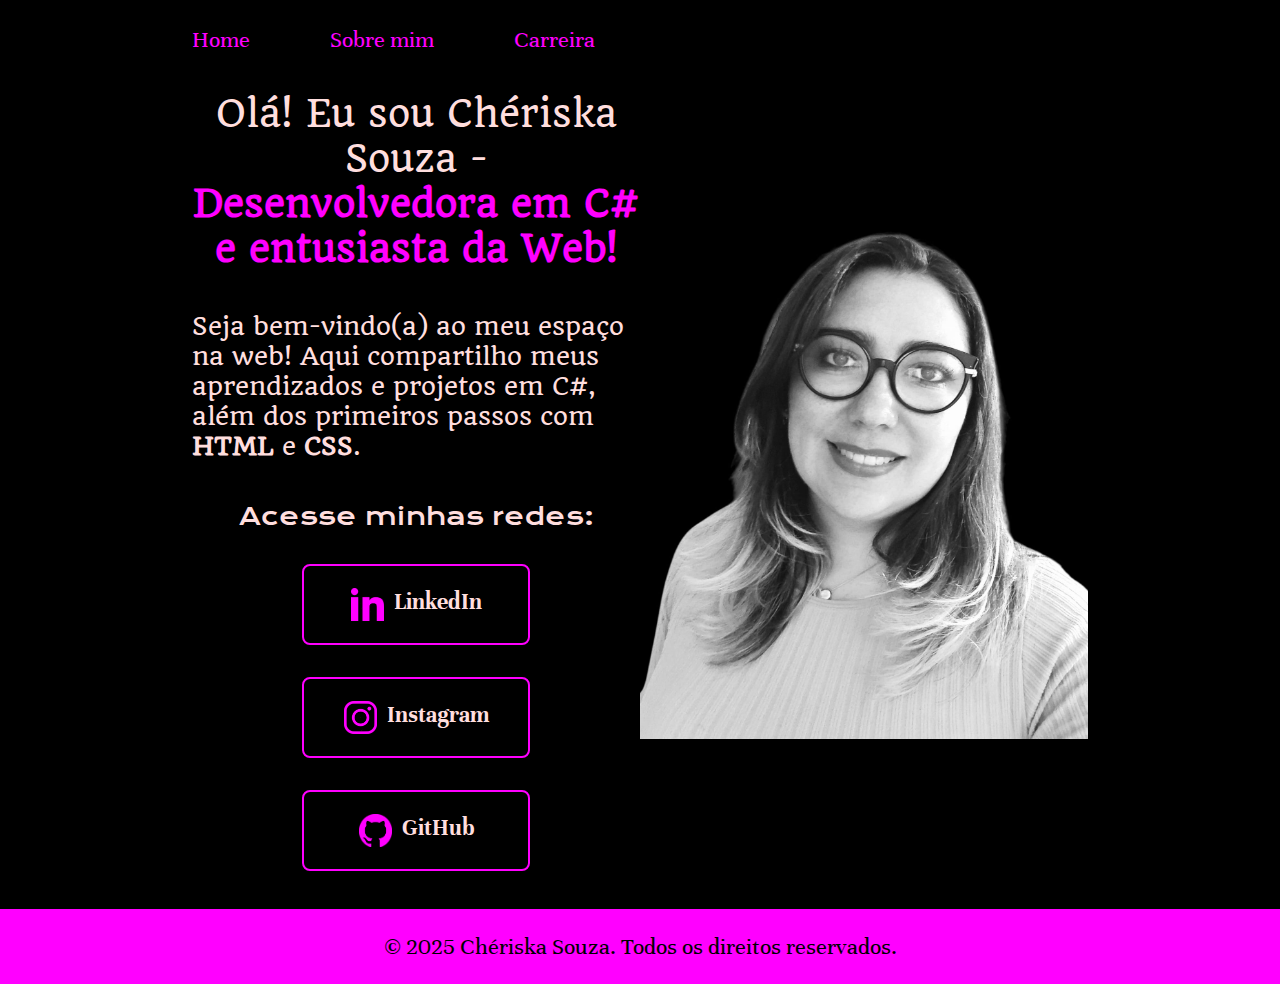
<file: index.html>
<!DOCTYPE html>
<html lang="pt-br">
    <head>
        <meta charset="UTF-8">
        <meta http-equiv="X-UA-Compatible" content="IE=edge">
        <meta name="viewport" content="width=device-width, initial-scale=1.0">
        <link rel="stylesheet" href="./styles/style.css">
        <title>Portfolio</title>
    </head>
    <body>
        <header class="cabecalho">
            <nav class="cabecalho__menu">
                <a class="cabecalho__menu__link" href="index.html">Home</a>
                <a class="cabecalho__menu__link" href="about.html">Sobre mim</a>  
                <a class="cabecalho__menu__link" href="carreira.html">Carreira</a>                
            </nav>
        </header>
        <main class="apresentacao">
            <section class="apresentacao__conteudo">
                <h1 class="apresentacao__conteudo__titulo">Olá! Eu sou Chériska Souza - <strong class="titulo-destaque">Desenvolvedora em C# e entusiasta da Web!</strong></h1>
                <p class="apresentacao__conteudo__texto">Seja bem-vindo(a) ao meu espaço na web! Aqui compartilho meus aprendizados e projetos em C#, além dos primeiros passos com <strong>HTML</strong> e <strong>CSS</strong>. </p>
                <div class="apresentacao__conteudo__botao">
                    <h2 class="apresentacao__conteudo__botao_h2">Acesse minhas redes:</h2>
                    <a class="apresentacao__botao__links" href="https://www.linkedin.com/in/cheriska/">
                        <img src="./assets/linkedin.png" alt="Logo do LinkedIn" class="apresentacao__botao__links__img" width="33" height="33">
                        LinkedIn
                    </a>
                    <a class="apresentacao__botao__links" href="https://instagram.com/scheriska">
                        <img src="./assets/instagram.png" alt="Logo do Instagram" class="apresentacao__botao__links__img" width="33" height="33">
                        Instagram
                    </a>
                    <a class="apresentacao__botao__links" href="http://github.com/scheriska">
                        <img src="./assets/github.png" alt="Logo do GitHub" class="apresentacao__botao__links__img" width="33" height="33">
                        GitHub
                    </a>
                </div>
            </section>
            <img class="apresentacao__imagem" src="./assets/Imagem.png" alt="Imagem de Cheriska">
        </main>
        <footer class="rodape">
            <p>© 2025 Chériska Souza. Todos os direitos reservados.</p> 
        </footer>
    </body>
</html>
</file>
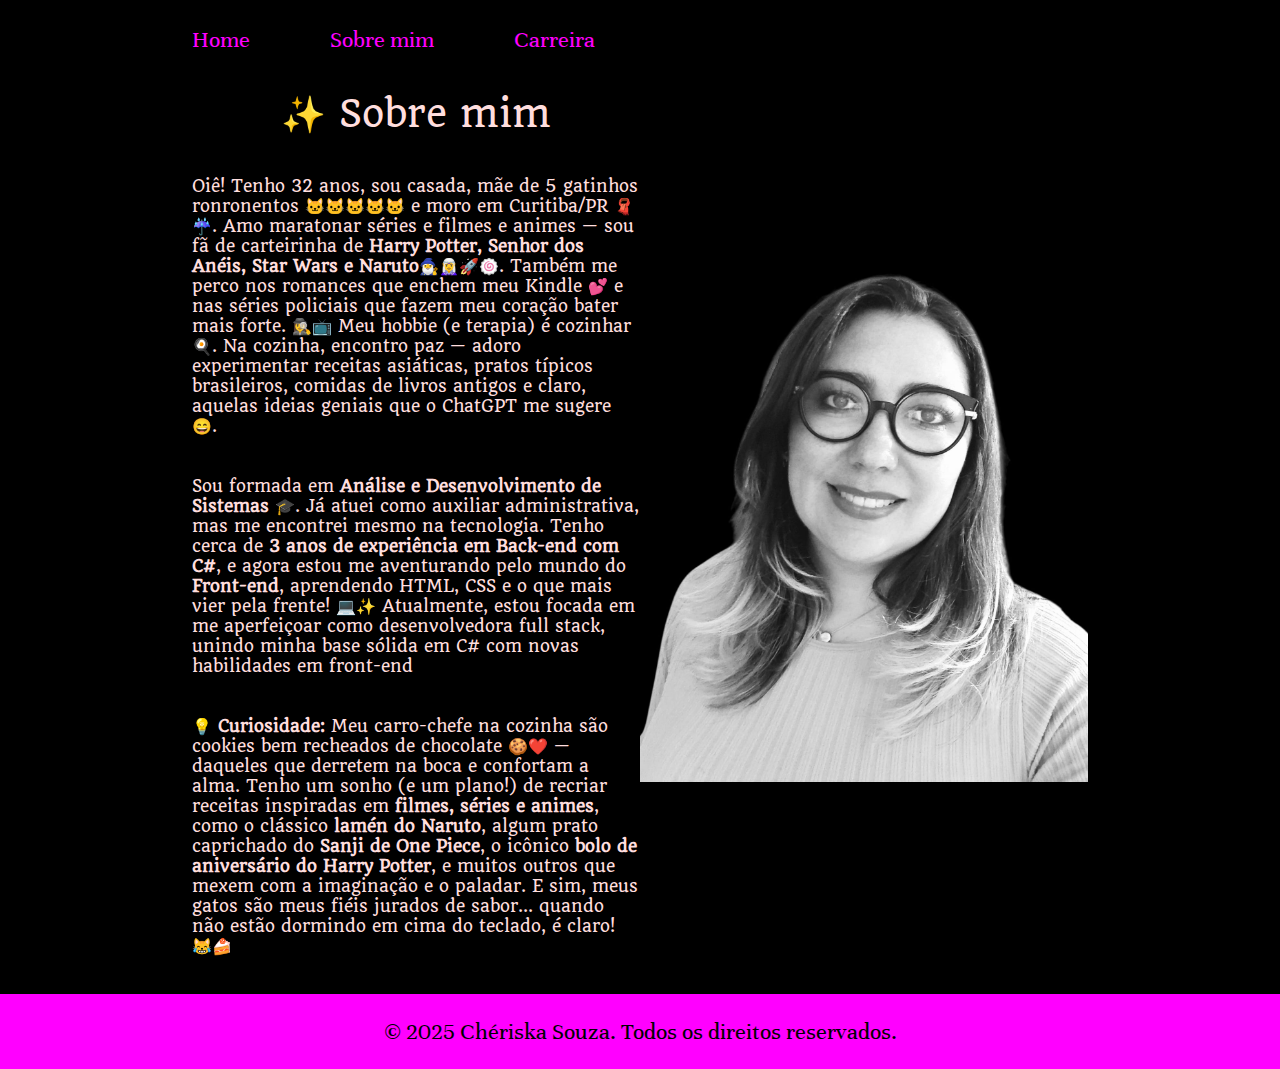
<file: about.html>
<!DOCTYPE html>
<html lang="pt-br">
<head>
    <meta charset="UTF-8">
    <meta name="viewport" content="width=device-width, initial-scale=1.0">
    <link rel="stylesheet" href="./styles/style.css">
    <title>Sobre mim</title>
</head>
<body>
        <header class="cabecalho">
            <nav class="cabecalho__menu">
                <a class="cabecalho__menu__link" href="index.html">Home</a>
                <a class="cabecalho__menu__link" href="about.html">Sobre mim</a>   
                <a class="cabecalho__menu__link" href="carreira.html">Carreira</a>             
            </nav>
        </header>
        <main class="apresentacao">
            <section class="apresentacao__conteudo">
                <h1 class="apresentacao__conteudo__titulo">✨ Sobre mim</h1>
                <p class="apresentacao__conteudo__p">Oiê!
                Tenho 32 anos, sou casada, mãe de 5 gatinhos ronronentos 🐱🐱🐱🐱🐱 e moro em Curitiba/PR 🧣☔.
                Amo maratonar séries e filmes e animes — sou fã de carteirinha de <strong> Harry Potter, Senhor dos Anéis, Star Wars e Naruto</strong>🧙‍♂️🧝‍♀️🚀🍥. Também me perco nos romances que enchem meu Kindle 💕 e nas séries policiais que fazem meu coração bater mais forte. 🕵️‍♀️📺
                Meu hobbie (e terapia) é cozinhar 🍳.
                Na cozinha, encontro paz — adoro experimentar receitas asiáticas, pratos típicos brasileiros, comidas de livros antigos e claro, aquelas ideias geniais que o ChatGPT me sugere 😄.
                </p>
                <p class="apresentacao__conteudo__p">Sou formada em <strong>Análise e Desenvolvimento de Sistemas</strong> 🎓. Já atuei como auxiliar administrativa, mas me encontrei mesmo na tecnologia. Tenho cerca de <strong>3 anos de experiência em Back-end com C#</strong>, e agora estou me aventurando pelo mundo do <strong>Front-end</strong>, aprendendo HTML, CSS e o que mais vier pela frente! 💻✨
                Atualmente, estou focada em me aperfeiçoar como desenvolvedora full stack, unindo minha base sólida em C# com novas habilidades em front-end</p>
                <p class="apresentacao__conteudo__p">💡 <strong>Curiosidade:</strong> Meu carro-chefe na cozinha são cookies bem recheados de chocolate 🍪❤️ — daqueles que derretem na boca e confortam a alma.
                Tenho um sonho (e um plano!) de recriar receitas inspiradas em <strong>filmes, séries e animes</strong>, como o clássico <strong>lamén do Naruto</strong>, algum prato caprichado do <strong>Sanji de One Piece</strong>, o icônico <strong>bolo de aniversário do Harry Potter</strong>, e muitos outros que mexem com a imaginação e o paladar.
                E sim, meus gatos são meus fiéis jurados de sabor... quando não estão dormindo em cima do teclado, é claro! 😹🍰</p>
            </section>
            <img class="apresentacao__imagem" src="./assets/Imagem.png" alt="Imagem de Cheriska">
        </main>
        <footer class="rodape">
            <p>© 2025 Chériska Souza. Todos os direitos reservados.</p> 
        </footer>
    </body>
</body>
</html>
</file>
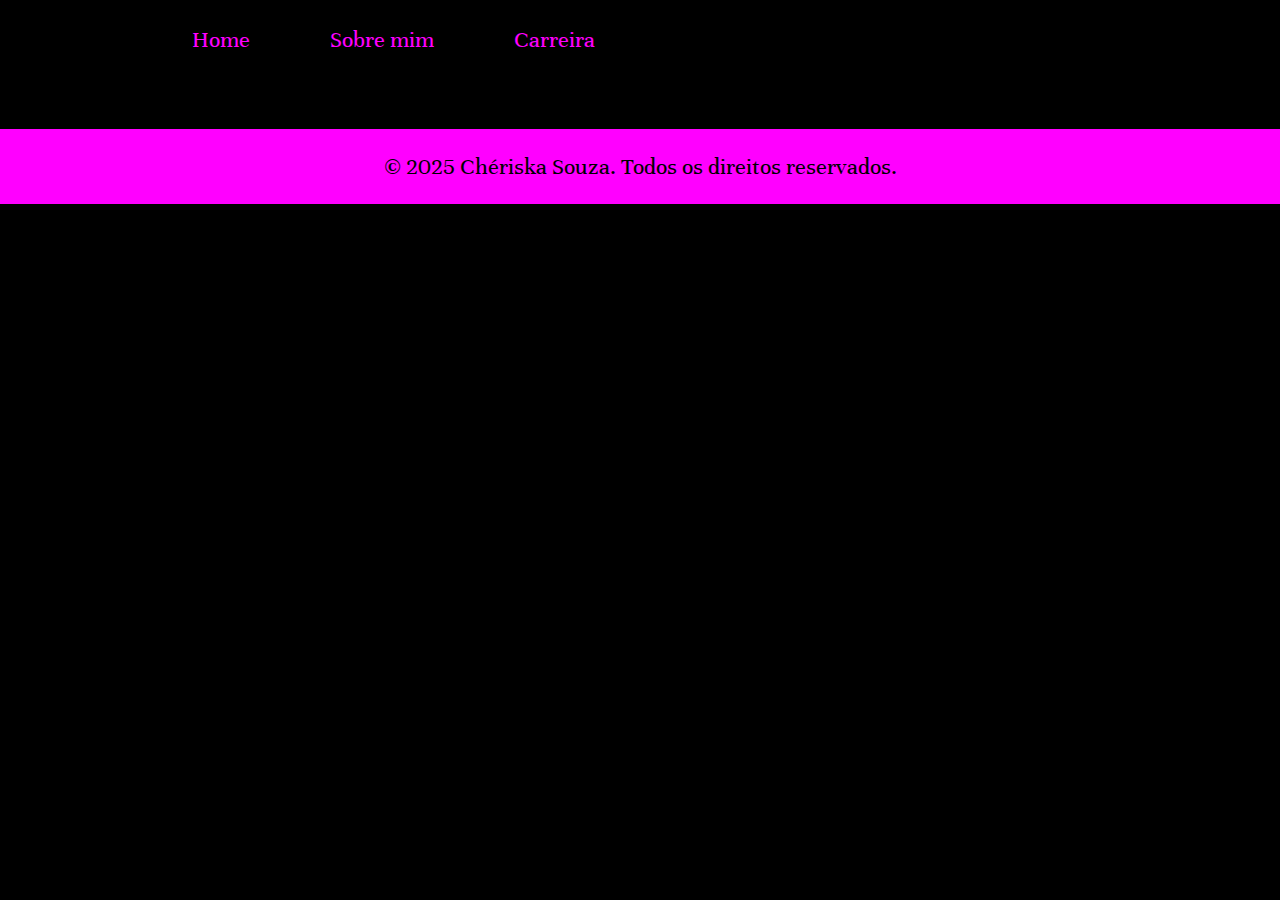
<file: carreira.html>
<!DOCTYPE html>
<html lang="pt-br">
<head>
        <meta charset="UTF-8">
        <meta http-equiv="X-UA-Compatible" content="IE=edge">
        <meta name="viewport" content="width=device-width, initial-scale=1.0">
        <link rel="stylesheet" href="./styles/style.css">
        <title>Portfolio</title>
    </head>
    <body>
        <header class="cabecalho">
            <nav class="cabecalho__menu">
                <a class="cabecalho__menu__link" href="index.html">Home</a>
                <a class="cabecalho__menu__link" href="about.html">Sobre mim</a>  
                <a class="cabecalho__menu__link" href="carreira.html">Carreira</a>                
            </nav>
        </header>
        <main class="apresentacao">
            <section class="apresentacao__conteudo">
                
        </main>
        <footer class="rodape">
            <p>© 2025 Chériska Souza. Todos os direitos reservados.</p> 
        </footer>
    </body>
</html>
</file>
<file: styles/style.css>
@import url('https://fonts.googleapis.com/css2?family=Emilys+Candy&family=Krona+One&family=Quando&family=Unna:ital,wght@0,400;0,700;1,400;1,700&display=swap');

:root {
    --cor-primaria: #000;
    --cor-secundaria: #FFDEDE;
    --cor-terciaria: #FF00FF;
    --cor-quaternaria: #fd13ea;
    --cor-hover: #272727;

    --font-principal: 'Unna', serif;
    --font-secundaria: 'Krona One', serif;
    --font-quaternaria: 'Emilys Candy', cursive;    
    --font-quintaria: 'Quando', serif;
}

* {
    margin: 0;
    padding: 0;
}

body {
    /* height: 100vh; */
    box-sizing: border-box;
    font-family: Arial, sans-serif;
    background-color: var(--cor-primaria);
    color: var(--cor-secundaria);
}

.cabecalho{
    padding: 2% 0% 0% 15%;
}

.cabecalho__menu {
    display: flex;
    gap: 80px
}

.cabecalho__menu__link {
    display: flex;
    font-family: var(--font-principal);
    font-weight: 400;
    font-size: 1.5rem;
    color: var(--cor-terciaria);
    text-decoration: none;
}

.titulo-destaque{
    color: var(--cor-terciaria);
}

.nome:hover{
    color: var(--cor-quaternaria);
}

.apresentacao {
    padding: 3% 15%; 
    display: flex;
    align-items: center;
    justify-content: space-between;
    gap: 82pix;
}

.apresentacao__conteudo {
    width: 50%;
    display: flex;
    flex-direction: column;
    gap: 40px;
}

.apresentacao__conteudo__titulo {
    font-size: 2.25rem;
    font-family: var(--font-quintaria);
    font-weight: 400;
    text-align: center;
}

.apresentacao__conteudo__texto {
    font-size: 1.5rem;
    font-family: var(--font-quintaria);
    font-optical-sizing: auto;
}

.apresentacao__conteudo__p {
    font-family: var(--font-quintaria);
}

.apresentacao__conteudo__botao{
    display:  flex;
    flex-direction: column;
    justify-content: space-between;
    align-items: center;
    gap: 32px;
}
.apresentacao__conteudo__botao_h2{
    font-size: 1.5rem;
    font-family: var(--font-secundaria);
    font-weight: 400;
}

.apresentacao__botao__links{
    /* background-color: #22D4FD; */
    display: flex;
    justify-content: center;
    border: 2px solid var(--cor-terciaria);
    width: 50%;
    text-align: center;
    border-radius: 8px;
    font-size: 1.5rem;
    padding: 22px 0;
    text-decoration: none;
    color: var(--cor-secundaria);
    font-family: var(--font-principal);
    font-weight: 600;
    gap: 10px;
}

.apresentacao__botao__links:hover{
    background-color: var(--cor-hover);
    padding: 25px 0;
}

.apresentacao__imagem {
    width: 50%;
}

.rodape{
    color: var(--cor-primaria);
    background-color: var(--cor-terciaria);
    padding: 24px 0;
    text-align: center;
    font-family: var(--font-principal);;
    font-weight: 400;
    font-size: 1.5rem;
}

@media (max-width: 1200px){
    .apresentacao {
        flex-direction: column-reverse;
        align-items: center;
        padding: 2% 5%;
        gap: 40px;
    }
    .apresentacao__conteudo {
        width: auto;
        text-align: center;
    }
    .cabecalho{
        padding: 10%;
    }
    .cabecalho__menu {
        justify-content: center;
    }
}
</file>
